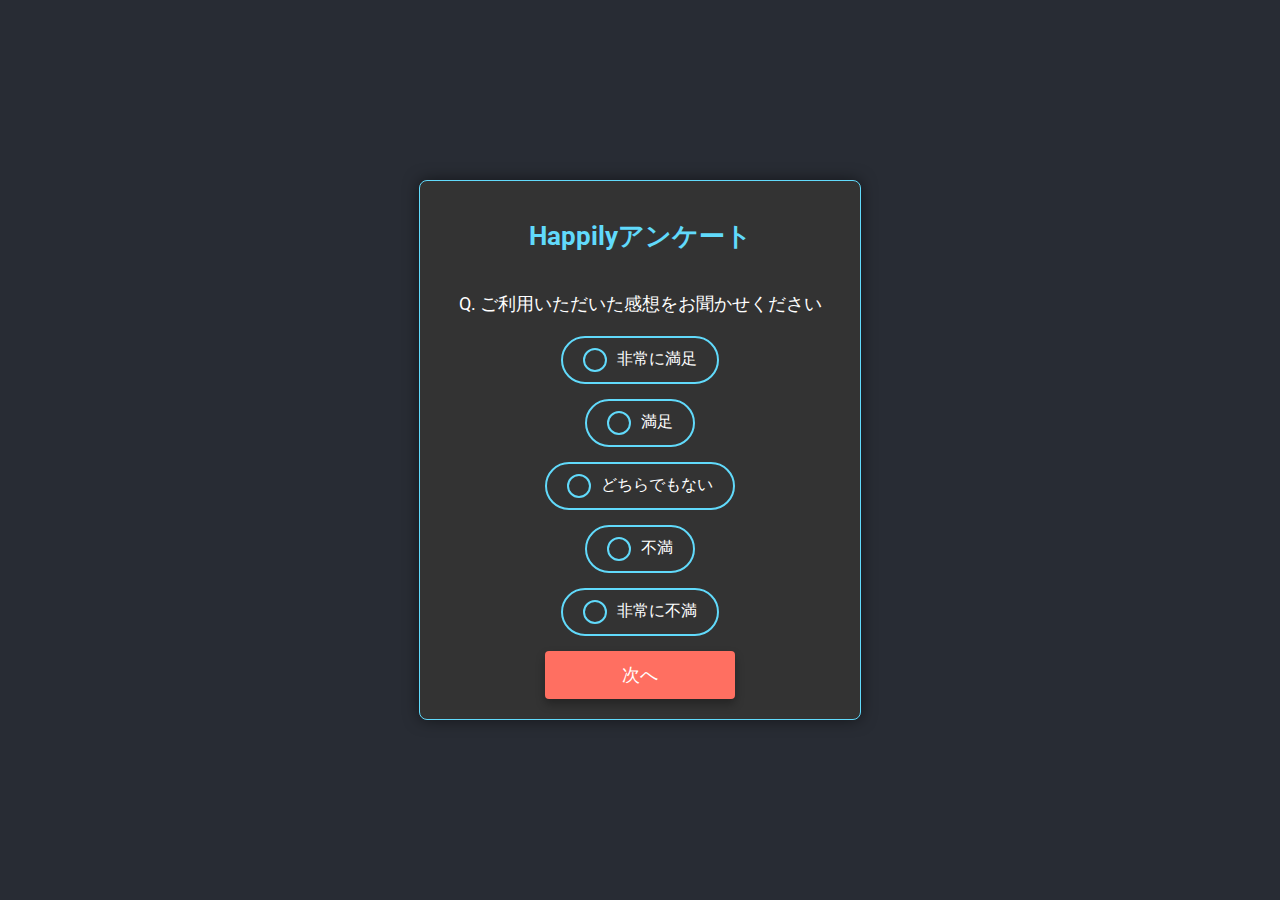
<file: index.html>
<!DOCTYPE html>
<html lang="ja">
<head>
    <meta charset="UTF-8">
    <meta name="viewport" content="width=device-width, initial-scale=1.0">
    <title>Happilyアンケート</title>
    <link rel="stylesheet" href="styles.css">
    <link href="https://fonts.googleapis.com/css2?family=Roboto:wght@400;700&display=swap" rel="stylesheet">

</head>
<body>
    <div class="container">
        <h1>Happilyアンケート</h1>
        <p class="question">Q. ご利用いただいた感想をお聞かせください</p>
        <form id="survey-form">
            <div class="option">
                <input type="radio" id="option1" name="satisfaction" value="非常に満足">
                <label for="option1">非常に満足</label>
            </div>
            <div class="option">
                <input type="radio" id="option2" name="satisfaction" value="満足">
                <label for="option2">満足</label>
            </div>
            <div class="option">
                <input type="radio" id="option3" name="satisfaction" value="どちらでもない">
                <label for="option3">どちらでもない</label>
            </div>
            <div class="option">
                <input type="radio" id="option4" name="satisfaction" value="不満">
                <label for="option4">不満</label>
            </div>
            <div class="option">
                <input type="radio" id="option5" name="satisfaction" value="非常に不満">
                <label for="option5">非常に不満</label>
            </div>
            <button type="submit" class="submit-button">次へ</button>
        </form>
    </div>

    <!-- 外部JavaScriptファイルを読み込み -->
    <script src="script.js"></script>
</body>
</html>
</file>
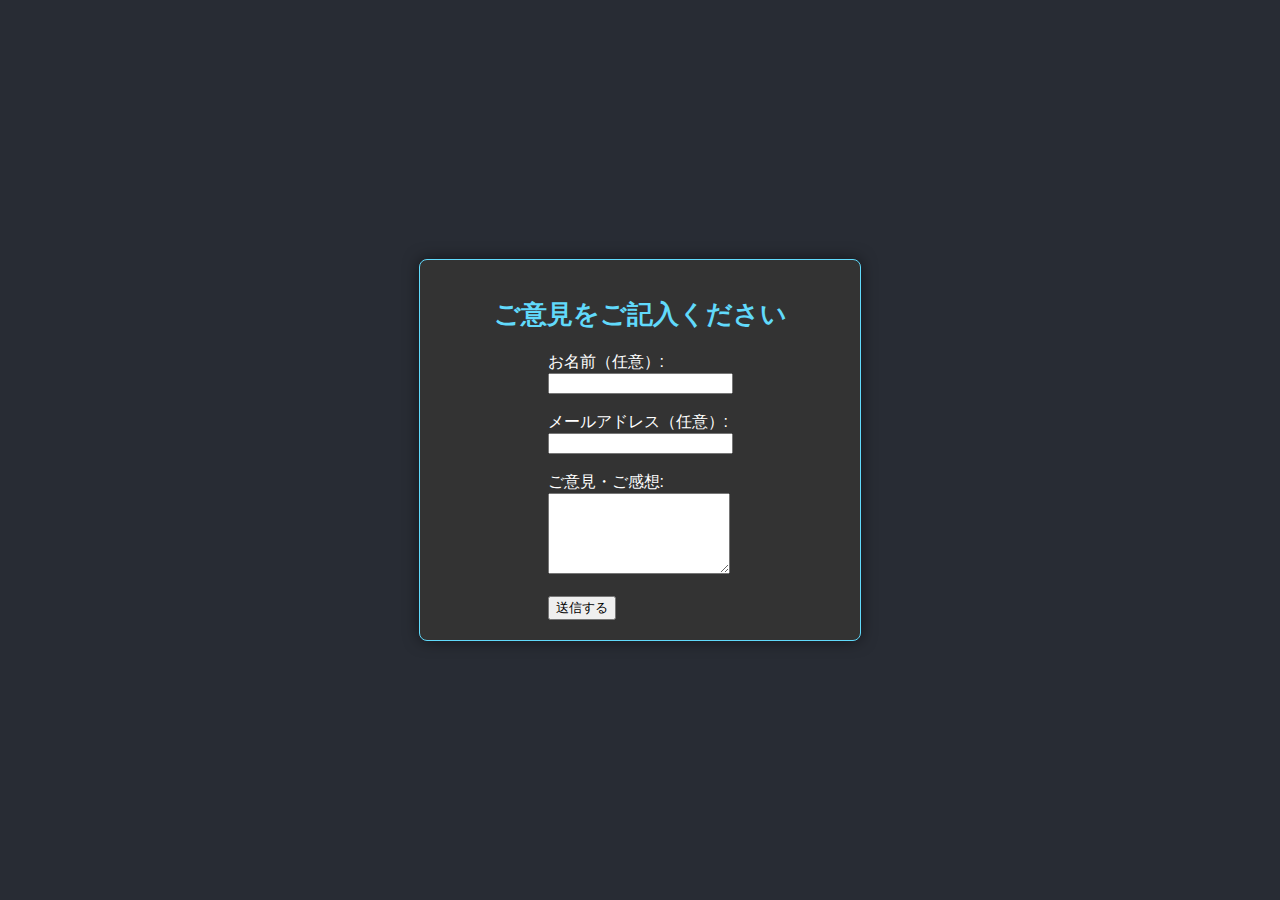
<file: feedback-form.html>
<!DOCTYPE html>
<html lang="ja">
<head>
    <meta charset="UTF-8">
    <meta name="viewport" content="width=device-width, initial-scale=1.0">
    <title>ご意見収集</title>
    <link rel="stylesheet" href="styles.css">
</head>
<body>
    <div class="container">
        <h1>ご意見をご記入ください</h1>
        <form id="feedback-form">
            <label for="name">お名前（任意）:</label><br>
            <input type="text" id="name" name="name"><br><br>

            <label for="email">メールアドレス（任意）:</label><br>
            <input type="email" id="email" name="email"><br><br>

            <label for="comments">ご意見・ご感想:</label><br>
            <textarea id="comments" name="comments" rows="5" required></textarea><br><br>

            <button type="submit">送信する</button>
        </form>
    </div>
    <script src="feedback.js"></script>
</body>
</html>
</file>
<file: styles.css>
/* ラジオボタンを完全に非表示にする */
input[type="radio"] {
    display: none;
}

/* コンテナ全体を中央揃え */
.container {
    background-color: #333;
    border-radius: 8px;
    box-shadow: 0 0 15px rgba(0, 0, 0, 0.5);
    padding: 20px;
    max-width: 400px;
    width: 100%;
    border: 1px solid #61dafb;
    display: flex;
    flex-direction: column;
    align-items: center;
    animation: slide-in 0.5s ease-out;
}

/* ラベルを中央揃えにする */
.option {
    display: flex;
    justify-content: center;
    width: 100%;
    margin-bottom: 15px;
}

/* カスタムラジオボタンのデザイン */
.option label {
    display: inline-flex;
    align-items: center;
    justify-content: center;
    padding: 10px 20px;
    border-radius: 30px;
    border: 2px solid #61dafb;
    background-color: #333;
    color: #ffffff;
    cursor: pointer;
    transition: all 0.3s ease;
    font-size: 16px;
    text-align: center;
}

/* ホバー時のエフェクト */
.option label:hover {
    background-color: #61dafb;
    color: #333;
}

/* チェックされたときのスタイル */
input[type="radio"]:checked + label {
    background-color: #ff6f61;
    border-color: #ff6f61;
    color: #ffffff;
    box-shadow: 0 0 10px rgba(255, 111, 97, 0.8);
}

/* ラジオボタン内部の円 */
input[type="radio"] + label::before {
    content: "";
    display: inline-block;
    width: 20px;
    height: 20px;
    margin-right: 10px;
    border-radius: 50%;
    border: 2px solid #61dafb;
    transition: all 0.3s ease;
}

/* チェックされたときの内部の円 */
input[type="radio"]:checked + label::before {
    background-color: #ffffff;
    border-color: #ff6f61;
    box-shadow: 0 0 5px rgba(255, 111, 97, 0.8);
}

/* その他のスタイル */
body {
    font-family: 'Roboto', sans-serif;
    background-color: #282c34;
    margin: 0;
    padding: 0;
    display: flex;
    justify-content: center;
    align-items: center;
    height: 100vh;
    color: #ffffff;
}

h1 {
    font-size: 26px;
    margin-bottom: 20px;
    text-align: center;
    color: #61dafb;
}

.question {
    font-size: 18px;
    margin-bottom: 20px;
    color: #ffffff;
}

.submit-button {
    display: block;
    width: 100%;
    padding: 12px;
    background-color: #ff6f61;
    border: none;
    border-radius: 4px;
    color: #ffffff;
    font-size: 18px;
    cursor: pointer;
    text-align: center;
    box-shadow: 0px 5px 10px rgba(0, 0, 0, 0.3);
    transition: all 0.3s ease;
}

.submit-button:hover {
    background-color: #e65e50;
    transform: translateY(-3px);
    box-shadow: 0px 7px 14px rgba(0, 0, 0, 0.5);
}
</file>
